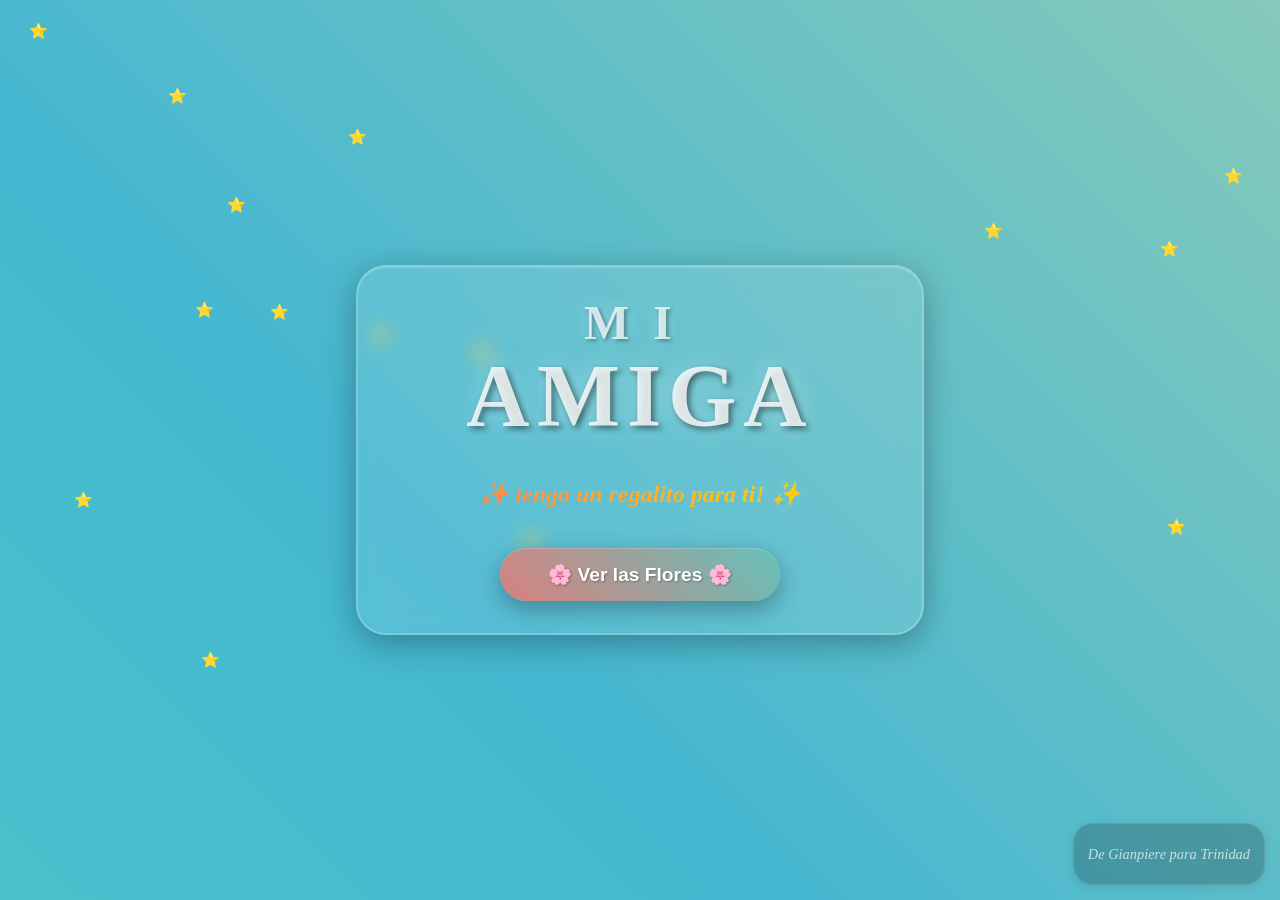
<file: index.html>
<!DOCTYPE html>
<html lang="es">
<head>
    <meta charset="UTF-8">
    <meta name="viewport" content="width=device-width, initial-scale=1.0">
    <title>MI AMIGA - Animación Mágica ✨</title>
    <link rel="stylesheet" href="styles.css">
    <link rel="preconnect" href="https://fonts.googleapis.com">
    <link rel="preconnect" href="https://fonts.gstatic.com" crossorigin>
    <link href="https://fonts.googleapis.com/css2?family=Dancing+Script:wght@700&display=swap" rel="stylesheet">
</head>
<body>
    <!-- Firma discreta en la esquina -->
    <div class="signature" id="signature">De Gianpiere para Trinidad</div>
    
    <!-- Modal para el mensaje especial -->
    <div id="messageModal" class="modal">
        <div class="modal-content">
            <span class="close" id="closeModal">&times;</span>
            <div class="modal-image">
                <img src="[data-uri]" alt="Forever Friends" class="modal-bears">
            </div>
            <div class="modal-message">
                <h2>💕 Mensaje Especial 💕</h2>
                <p>¿Crees que me olvidaría? Aunque no hablemos, igual te mando tus flores amarillas. Tal vez ya te dieron una en persona, pero igual te mando la mía. TKM <3"</p>
                <p class="special-text">🌻 Feliz Día De Las Flores Amarillas 🌻</p>
            </div>
        </div>
    </div>
    
    <div class="container">
        <h1 class="title">
            <div class="title-line--mi">
                <span class="letter" style="--i: 0;" data-letter="M">M</span>
                <span class="letter" style="--i: 1;" data-letter="I">I</span>
            </div>
            <div class="title-line--amiga">
                <span class="letter" style="--i: 2;" data-letter="A">A</span>
                <span class="letter" style="--i: 3;" data-letter="M">M</span>
                <span class="letter" style="--i: 4;" data-letter="I">I</span>
                <span class="letter" style="--i: 5;" data-letter="G">G</span>
                <span class="letter" style="--i: 6;" data-letter="A">A</span>
            </div>
        </h1>
        <p class="subtitle">✨ tengo un regalito para ti! ✨</p>
        <button class="btn" onclick="window.location.href='flor/index.html'">🌸 Ver las Flores 🌸</button>
    </div>
    <script src="script.js"></script>
</body>
</html>
</file>
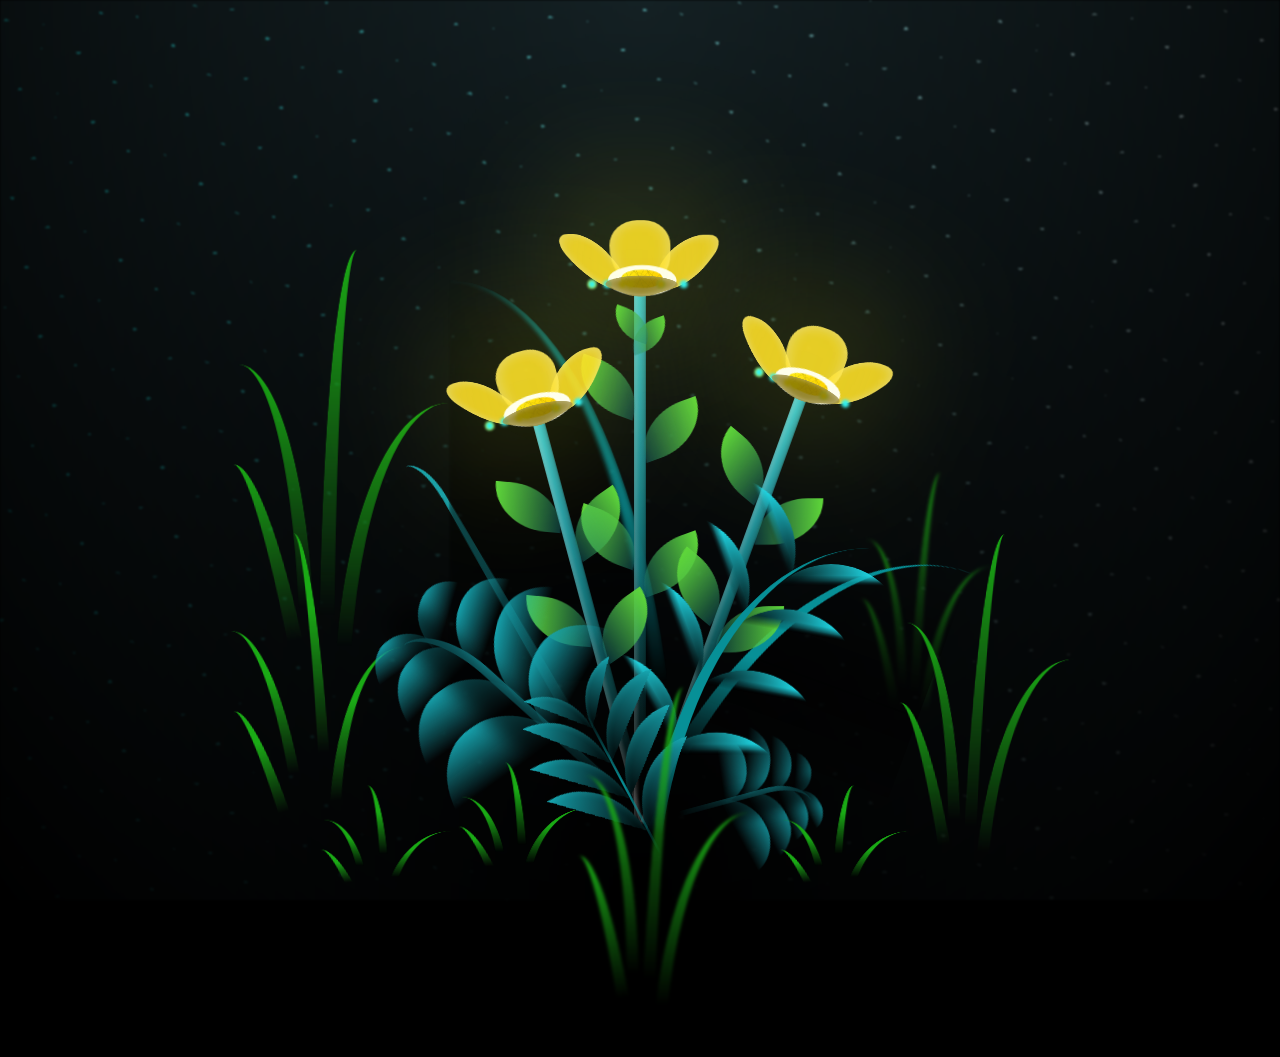
<file: flor/index.html>
<!DOCTYPE html>
<html lang="es">
  <head>
    <meta charset="UTF-8" />
    <meta http-equiv="X-UA-Compatible" content="IE=edge" />
    <meta name="viewport" content="width=device-width, initial-scale=1.0" />
    
    <!-- Google Fonts Poppins -->
    <link rel="preconnect" href="https://fonts.googleapis.com">
    <link rel="preconnect" href="https://fonts.gstatic.com" crossorigin>
    <link href="https://fonts.googleapis.com/css2?family=Poppins:wght@400;600;700;800&display=swap" rel="stylesheet">
    
    <!-- Preload crítico -->
    <link rel="preload" href="main.css" as="style">
    <link rel="preload" href="img/flowers.png" as="image">
    
    <!-- CSS optimizado -->
    <link rel="stylesheet" href="main.css" media="all">
    
    <!-- PWA y SEO -->
    <link rel="icon" href="img/flowers.png" type="image/png" />
    <meta name="description" content="Hermosa animación de flores amarillas interactiva">
    <meta name="theme-color" content="#ffeb3b">
    
    <!-- Open Graph -->
    <meta property="og:title" content="Flores Amarillas">
    <meta property="og:description" content="Experiencia interactiva de flores amarillas">
    <meta property="og:image" content="img/flowers.png">
    
    <title>Flores Amarillas - Experiencia Interactiva</title>
  </head>
  <body class="container">
    <!-- Contenido principal con mejor semántica -->
    <main role="main" aria-label="Animación de flores amarillas">

    
      <!-- Fondo nocturno -->
      <div class="night" aria-hidden="true"></div>
      
      <!-- Contenedor de flores con mejor accesibilidad -->
      <section class="flowers" aria-label="Jardín de flores animadas" role="img">
      <div class="flower flower--1">
        <div class="flower__leafs flower__leafs--1">
          <div class="flower__leaf flower__leaf--1"></div>
          <div class="flower__leaf flower__leaf--2"></div>
          <div class="flower__leaf flower__leaf--3"></div>
          <div class="flower__leaf flower__leaf--4"></div>
          <div class="flower__white-circle"></div>

          <div class="flower__light flower__light--1"></div>
          <div class="flower__light flower__light--2"></div>
          <div class="flower__light flower__light--3"></div>
          <div class="flower__light flower__light--4"></div>
          <div class="flower__light flower__light--5"></div>
          <div class="flower__light flower__light--6"></div>
          <div class="flower__light flower__light--7"></div>
          <div class="flower__light flower__light--8"></div>
        </div>
        <div class="flower__line">
          <div class="flower__line__leaf flower__line__leaf--1"></div>
          <div class="flower__line__leaf flower__line__leaf--2"></div>
          <div class="flower__line__leaf flower__line__leaf--3"></div>
          <div class="flower__line__leaf flower__line__leaf--4"></div>
          <div class="flower__line__leaf flower__line__leaf--5"></div>
          <div class="flower__line__leaf flower__line__leaf--6"></div>
        </div>
      </div>

      <div class="flower flower--2">
        <div class="flower__leafs flower__leafs--2">
          <div class="flower__leaf flower__leaf--1"></div>
          <div class="flower__leaf flower__leaf--2"></div>
          <div class="flower__leaf flower__leaf--3"></div>
          <div class="flower__leaf flower__leaf--4"></div>
          <div class="flower__white-circle"></div>

          <div class="flower__light flower__light--1"></div>
          <div class="flower__light flower__light--2"></div>
          <div class="flower__light flower__light--3"></div>
          <div class="flower__light flower__light--4"></div>
          <div class="flower__light flower__light--5"></div>
          <div class="flower__light flower__light--6"></div>
          <div class="flower__light flower__light--7"></div>
          <div class="flower__light flower__light--8"></div>
        </div>
        <div class="flower__line">
          <div class="flower__line__leaf flower__line__leaf--1"></div>
          <div class="flower__line__leaf flower__line__leaf--2"></div>
          <div class="flower__line__leaf flower__line__leaf--3"></div>
          <div class="flower__line__leaf flower__line__leaf--4"></div>
        </div>
      </div>

      <div class="flower flower--3">
        <div class="flower__leafs flower__leafs--3">
          <div class="flower__leaf flower__leaf--1"></div>
          <div class="flower__leaf flower__leaf--2"></div>
          <div class="flower__leaf flower__leaf--3"></div>
          <div class="flower__leaf flower__leaf--4"></div>
          <div class="flower__white-circle"></div>

          <div class="flower__light flower__light--1"></div>
          <div class="flower__light flower__light--2"></div>
          <div class="flower__light flower__light--3"></div>
          <div class="flower__light flower__light--4"></div>
          <div class="flower__light flower__light--5"></div>
          <div class="flower__light flower__light--6"></div>
          <div class="flower__light flower__light--7"></div>
          <div class="flower__light flower__light--8"></div>
        </div>
        <div class="flower__line">
          <div class="flower__line__leaf flower__line__leaf--1"></div>
          <div class="flower__line__leaf flower__line__leaf--2"></div>
          <div class="flower__line__leaf flower__line__leaf--3"></div>
          <div class="flower__line__leaf flower__line__leaf--4"></div>
        </div>
      </div>

      <div class="grow-ans" style="--d: 1.2s">
        <div class="flower__g-long">
          <div class="flower__g-long__top"></div>
          <div class="flower__g-long__bottom"></div>
        </div>
      </div>

      <div class="growing-grass">
        <div class="flower__grass flower__grass--1">
          <div class="flower__grass--top"></div>
          <div class="flower__grass--bottom"></div>
          <div class="flower__grass__leaf flower__grass__leaf--1"></div>
          <div class="flower__grass__leaf flower__grass__leaf--2"></div>
          <div class="flower__grass__leaf flower__grass__leaf--3"></div>
          <div class="flower__grass__leaf flower__grass__leaf--4"></div>
          <div class="flower__grass__leaf flower__grass__leaf--5"></div>
          <div class="flower__grass__leaf flower__grass__leaf--6"></div>
          <div class="flower__grass__leaf flower__grass__leaf--7"></div>
          <div class="flower__grass__leaf flower__grass__leaf--8"></div>
          <div class="flower__grass__overlay"></div>
        </div>
      </div>

      <div class="growing-grass">
        <div class="flower__grass flower__grass--2">
          <div class="flower__grass--top"></div>
          <div class="flower__grass--bottom"></div>
          <div class="flower__grass__leaf flower__grass__leaf--1"></div>
          <div class="flower__grass__leaf flower__grass__leaf--2"></div>
          <div class="flower__grass__leaf flower__grass__leaf--3"></div>
          <div class="flower__grass__leaf flower__grass__leaf--4"></div>
          <div class="flower__grass__leaf flower__grass__leaf--5"></div>
          <div class="flower__grass__leaf flower__grass__leaf--6"></div>
          <div class="flower__grass__leaf flower__grass__leaf--7"></div>
          <div class="flower__grass__leaf flower__grass__leaf--8"></div>
          <div class="flower__grass__overlay"></div>
        </div>
      </div>

      <div class="grow-ans" style="--d: 2.4s">
        <div class="flower__g-right flower__g-right--1">
          <div class="leaf"></div>
        </div>
      </div>

      <div class="grow-ans" style="--d: 2.8s">
        <div class="flower__g-right flower__g-right--2">
          <div class="leaf"></div>
        </div>
      </div>

      <div class="grow-ans" style="--d: 2.8s">
        <div class="flower__g-front">
          <div
            class="flower__g-front__leaf-wrapper flower__g-front__leaf-wrapper--1"
          >
            <div class="flower__g-front__leaf"></div>
          </div>
          <div
            class="flower__g-front__leaf-wrapper flower__g-front__leaf-wrapper--2"
          >
            <div class="flower__g-front__leaf"></div>
          </div>
          <div
            class="flower__g-front__leaf-wrapper flower__g-front__leaf-wrapper--3"
          >
            <div class="flower__g-front__leaf"></div>
          </div>
          <div
            class="flower__g-front__leaf-wrapper flower__g-front__leaf-wrapper--4"
          >
            <div class="flower__g-front__leaf"></div>
          </div>
          <div
            class="flower__g-front__leaf-wrapper flower__g-front__leaf-wrapper--5"
          >
            <div class="flower__g-front__leaf"></div>
          </div>
          <div
            class="flower__g-front__leaf-wrapper flower__g-front__leaf-wrapper--6"
          >
            <div class="flower__g-front__leaf"></div>
          </div>
          <div
            class="flower__g-front__leaf-wrapper flower__g-front__leaf-wrapper--7"
          >
            <div class="flower__g-front__leaf"></div>
          </div>
          <div
            class="flower__g-front__leaf-wrapper flower__g-front__leaf-wrapper--8"
          >
            <div class="flower__g-front__leaf"></div>
          </div>
          <div class="flower__g-front__line"></div>
        </div>
      </div>

      <div class="grow-ans" style="--d: 3.2s">
        <div class="flower__g-fr">
          <div class="leaf"></div>
          <div class="flower__g-fr__leaf flower__g-fr__leaf--1"></div>
          <div class="flower__g-fr__leaf flower__g-fr__leaf--2"></div>
          <div class="flower__g-fr__leaf flower__g-fr__leaf--3"></div>
          <div class="flower__g-fr__leaf flower__g-fr__leaf--4"></div>
          <div class="flower__g-fr__leaf flower__g-fr__leaf--5"></div>
          <div class="flower__g-fr__leaf flower__g-fr__leaf--6"></div>
          <div class="flower__g-fr__leaf flower__g-fr__leaf--7"></div>
          <div class="flower__g-fr__leaf flower__g-fr__leaf--8"></div>
        </div>
      </div>

      <div class="long-g long-g--0">
        <div class="grow-ans" style="--d: 3s">
          <div class="leaf leaf--0"></div>
        </div>
        <div class="grow-ans" style="--d: 2.2s">
          <div class="leaf leaf--1"></div>
        </div>
        <div class="grow-ans" style="--d: 3.4s">
          <div class="leaf leaf--2"></div>
        </div>
        <div class="grow-ans" style="--d: 3.6s">
          <div class="leaf leaf--3"></div>
        </div>
      </div>

      <div class="long-g long-g--1">
        <div class="grow-ans" style="--d: 3.6s">
          <div class="leaf leaf--0"></div>
        </div>
        <div class="grow-ans" style="--d: 3.8s">
          <div class="leaf leaf--1"></div>
        </div>
        <div class="grow-ans" style="--d: 4s">
          <div class="leaf leaf--2"></div>
        </div>
        <div class="grow-ans" style="--d: 4.2s">
          <div class="leaf leaf--3"></div>
        </div>
      </div>

      <div class="long-g long-g--2">
        <div class="grow-ans" style="--d: 4s">
          <div class="leaf leaf--0"></div>
        </div>
        <div class="grow-ans" style="--d: 4.2s">
          <div class="leaf leaf--1"></div>
        </div>
        <div class="grow-ans" style="--d: 4.4s">
          <div class="leaf leaf--2"></div>
        </div>
        <div class="grow-ans" style="--d: 4.6s">
          <div class="leaf leaf--3"></div>
        </div>
      </div>

      <div class="long-g long-g--3">
        <div class="grow-ans" style="--d: 4s">
          <div class="leaf leaf--0"></div>
        </div>
        <div class="grow-ans" style="--d: 4.2s">
          <div class="leaf leaf--1"></div>
        </div>
        <div class="grow-ans" style="--d: 3s">
          <div class="leaf leaf--2"></div>
        </div>
        <div class="grow-ans" style="--d: 3.6s">
          <div class="leaf leaf--3"></div>
        </div>
      </div>

      <div class="long-g long-g--4">
        <div class="grow-ans" style="--d: 4s">
          <div class="leaf leaf--0"></div>
        </div>
        <div class="grow-ans" style="--d: 4.2s">
          <div class="leaf leaf--1"></div>
        </div>
        <div class="grow-ans" style="--d: 3s">
          <div class="leaf leaf--2"></div>
        </div>
        <div class="grow-ans" style="--d: 3.6s">
          <div class="leaf leaf--3"></div>
        </div>
      </div>

      <div class="long-g long-g--5">
        <div class="grow-ans" style="--d: 4s">
          <div class="leaf leaf--0"></div>
        </div>
        <div class="grow-ans" style="--d: 4.2s">
          <div class="leaf leaf--1"></div>
        </div>
        <div class="grow-ans" style="--d: 3s">
          <div class="leaf leaf--2"></div>
        </div>
        <div class="grow-ans" style="--d: 3.6s">
          <div class="leaf leaf--3"></div>
        </div>
      </div>

      <div class="long-g long-g--6">
        <div class="grow-ans" style="--d: 4.2s">
          <div class="leaf leaf--0"></div>
        </div>
        <div class="grow-ans" style="--d: 4.4s">
          <div class="leaf leaf--1"></div>
        </div>
        <div class="grow-ans" style="--d: 4.6s">
          <div class="leaf leaf--2"></div>
        </div>
        <div class="grow-ans" style="--d: 4.8s">
          <div class="leaf leaf--3"></div>
        </div>
      </div>

      <div class="long-g long-g--7">
        <div class="grow-ans" style="--d: 3s">
          <div class="leaf leaf--0"></div>
        </div>
        <div class="grow-ans" style="--d: 3.2s">
          <div class="leaf leaf--1"></div>
        </div>
        <div class="grow-ans" style="--d: 3.5s">
          <div class="leaf leaf--2"></div>
        </div>
        <div class="grow-ans" style="--d: 3.6s">
          <div class="leaf leaf--3"></div>
        </div>
      </div>
    </div>

    <script src="main.js" defer></script>
  </body>
</html>
</file>
<file: styles.css>
body {
    margin: 0;
    padding: 0;
    min-height: 100vh;
    min-height: 100dvh;
    background: linear-gradient(45deg, #ff6b6b, #4ecdc4, #45b7d1, #96ceb4, #ffeaa7, #dda0dd);
    background-size: 400% 400%;
    animation: gradientShift 8s ease infinite;
    display: flex;
    justify-content: center;
    align-items: center;
    font-family: 'Georgia', serif;
    overflow: hidden;
    position: relative;
    -webkit-tap-highlight-color: transparent;
    touch-action: manipulation;
}

@keyframes gradientShift {
    0% { background-position: 0% 50%; }
    50% { background-position: 100% 50%; }
    100% { background-position: 0% 50%; }
}

/* Firma elegante y discreta */
.signature {
    position: fixed;
    bottom: 15px;
    right: 15px;
    font-size: clamp(0.65rem, 2.5vw, 0.9rem);
    color: rgba(255, 255, 255, 0.7);
    background: rgba(0, 0, 0, 0.2);
    padding: 8px 14px;
    border-radius: 20px;
    backdrop-filter: blur(5px);
    border: 1px solid rgba(255, 255, 255, 0.1);
    font-style: italic;
    font-weight: 300;
    z-index: 1000;
    transition: all 0.3s ease;
    box-shadow: 0 2px 10px rgba(0, 0, 0, 0.1);
    cursor: pointer;
    min-height: 44px;
    display: flex;
    align-items: center;
    max-width: calc(100vw - 30px);
}

.signature:hover {
    color: rgba(255, 255, 255, 0.9);
    background: rgba(0, 0, 0, 0.3);
    transform: scale(1.05);
}

/* Estilos del Modal */
.modal {
    display: none;
    position: fixed;
    z-index: 2000;
    left: 0;
    top: 0;
    width: 100%;
    height: 100%;
    background-color: rgba(0, 0, 0, 0.8);
    backdrop-filter: blur(10px);
    animation: fadeIn 0.3s ease;
    /* centrar el contenido verticalmente */
    display: none;
    align-items: center;
    justify-content: center;
}

.modal[style*="display: block"] {
    display: flex !important;
}

.modal-content {
    background: linear-gradient(135deg, #ff6b6b, #4ecdc4, #ffd700);
    margin: auto;
    padding: clamp(18px, 5vw, 30px);
    border-radius: 20px;
    width: 92%;
    max-width: 500px;
    position: relative;
    box-shadow: 0 20px 60px rgba(0, 0, 0, 0.5);
    animation: slideIn 0.5s ease;
    text-align: center;
    max-height: 90dvh;
    overflow-y: auto;
}

.close {
    color: white;
    float: right;
    font-size: 28px;
    font-weight: bold;
    cursor: pointer;
    position: absolute;
    right: 15px;
    top: 10px;
    transition: all 0.3s ease;
}

.close:hover {
    color: #ff69b4;
    transform: scale(1.2);
}

.modal-image {
    margin-bottom: 20px;
}

.modal-bears {
    width: 100%;
    max-width: 300px;
    height: auto;
    border-radius: 15px;
    box-shadow: 0 10px 30px rgba(0, 0, 0, 0.3);
}

.modal-message h2 {
    color: white;
    font-size: clamp(1.4rem, 5vw, 2rem);
    margin-bottom: 15px;
    text-shadow: 2px 2px 4px rgba(0, 0, 0, 0.5);
    font-family: 'Dancing Script', cursive;
}

.modal-message p {
    color: white;
    font-size: clamp(0.95rem, 3.5vw, 1.2rem);
    line-height: 1.6;
    margin-bottom: 12px;
    text-shadow: 1px 1px 2px rgba(0, 0, 0, 0.5);
    font-weight: 500;
}

.special-text {
    font-size: clamp(1.1rem, 4vw, 1.4rem) !important;
    font-weight: bold !important;
    color: #ffd700 !important;
    text-shadow: 2px 2px 4px rgba(0, 0, 0, 0.7) !important;
    animation: glow 2s ease-in-out infinite alternate;
}

@keyframes fadeIn {
    from { opacity: 0; }
    to { opacity: 1; }
}

@keyframes slideIn {
    from {
        transform: translateY(-50px) scale(0.8);
        opacity: 0;
    }
    to {
        transform: translateY(0) scale(1);
        opacity: 1;
    }
}

@keyframes glow {
    from {
        text-shadow: 2px 2px 4px rgba(0, 0, 0, 0.7), 0 0 10px #ffd700;
    }
    to {
        text-shadow: 2px 2px 4px rgba(0, 0, 0, 0.7), 0 0 20px #ffd700, 0 0 30px #ffd700;
    }
}
.container {
    text-align: center;
    color: white;
    position: relative;
    z-index: 10;
    padding: clamp(1.2rem, 5vw, 2rem);
    background: rgba(255, 255, 255, 0.1);
    border-radius: 30px;
    backdrop-filter: blur(10px);
    border: 2px solid rgba(255, 255, 255, 0.2);
    box-shadow: 
        0 8px 32px rgba(0, 0, 0, 0.3),
        inset 0 1px 0 rgba(255, 255, 255, 0.2);
    width: min(90vw, 500px);
    margin: 1rem;
}

.title {
    font-weight: bold;
    margin: 0;
    font-family: 'Georgia', serif;
    display: flex;
    flex-direction: column;
    align-items: center;
    gap: 0.15em;
    line-height: 1;
}

/* Línea "MI" - pequeña y elegante arriba */
.title-line--mi {
    display: flex;
    justify-content: center;
    align-items: center;
    font-size: clamp(1.6rem, 7vw, 3rem);
    letter-spacing: 0.5em;
    opacity: 0.9;
    text-shadow:
        2px 2px 4px rgba(0, 0, 0, 0.4),
        0 0 15px rgba(255, 255, 255, 0.25);
}

/* Línea "AMIGA" - grande y horizontal abajo */
.title-line--amiga {
    display: flex;
    flex-direction: row;
    justify-content: center;
    align-items: center;
    font-size: clamp(3rem, 13vw, 5.5rem);
    letter-spacing: 0.08em;
    text-shadow:
        3px 3px 6px rgba(0, 0, 0, 0.5),
        0 0 25px rgba(255, 255, 255, 0.35);
}

.letter {
    display: inline-block;
    position: relative;
    cursor: pointer;
    color: rgba(255, 255, 255, 0.82);
    font-family: 'Georgia', serif;
    transform-origin: center bottom;
    /* Onda continua, constante, fluida y sin saltos */
    animation: waveTravelling 3.5s cubic-bezier(0.4, 0, 0.2, 1) infinite;
    animation-delay: calc(var(--i, 0) * 0.22s);
    will-change: transform, text-shadow, color;
}

.letter:hover {
    transform: translateY(-16px) scale(1.22);
    color: #ffffff !important;
    filter: brightness(1.4) !important;
    text-shadow: 
        0 0 15px rgba(255, 255, 255, 1),
        0 0 30px rgba(255, 215, 0, 0.9),
        0 0 50px rgba(255, 105, 180, 0.9),
        3px 3px 8px rgba(0, 0, 0, 0.4) !important;
}

/* Animación de ola marina que avanza limpiamente de izquierda a derecha */
@keyframes waveTravelling {
    0% {
        transform: translateY(0) scale(1);
        color: rgba(255, 255, 255, 0.82);
        filter: brightness(0.95);
        text-shadow: 
            2px 2px 4px rgba(0, 0, 0, 0.4),
            0 0 10px rgba(255, 255, 255, 0.2);
    }
    14% {
        transform: translateY(-15px) scale(1.16);
        color: #ffffff;
        filter: brightness(1.35);
        text-shadow: 
            0 0 12px rgba(255, 255, 255, 0.95),
            0 0 25px rgba(255, 215, 0, 0.9),
            0 0 45px rgba(255, 105, 180, 0.85),
            0 0 65px rgba(255, 105, 180, 0.4),
            2px 4px 8px rgba(0, 0, 0, 0.35);
    }
    28% {
        transform: translateY(0) scale(1);
        color: rgba(255, 255, 255, 0.82);
        filter: brightness(0.95);
        text-shadow: 
            2px 2px 4px rgba(0, 0, 0, 0.4),
            0 0 10px rgba(255, 255, 255, 0.2);
    }
    100% {
        transform: translateY(0) scale(1);
        color: rgba(255, 255, 255, 0.82);
        filter: brightness(0.95);
        text-shadow: 
            2px 2px 4px rgba(0, 0, 0, 0.4),
            0 0 10px rgba(255, 255, 255, 0.2);
    }
}

.space {
    /* Espacio más pequeño entre MI y AMIGA */
    width: 0.4em;
    display: inline-block;
}

.subtitle {
    font-size: clamp(1rem, 4vw, 1.5rem);
    margin: clamp(1.2rem, 4vw, 2.5rem) 0;
    background: linear-gradient(45deg, #ff6b6b, #ffd700, #4ecdc4, #ff69b4);
    background-size: 300% 300%;
    -webkit-background-clip: text;
    -webkit-text-fill-color: transparent;
    background-clip: text;
    animation: textGradient 3s ease infinite;
    text-shadow: none;
    font-weight: bold;
    font-style: italic;
}

@keyframes textGradient {
    0%, 100% { background-position: 0% 50%; }
    50% { background-position: 100% 50%; }
}

.btn {
    background: linear-gradient(45deg, #ff6b6b, #4ecdc4, #ffd700);
    background-size: 300% 300%;
    animation: buttonGradient 2s ease infinite;
    border: none;
    padding: clamp(12px, 3vw, 15px) clamp(24px, 8vw, 40px);
    border-radius: 50px;
    font-size: clamp(1rem, 3.5vw, 1.2rem);
    font-weight: bold;
    color: white;
    cursor: pointer;
    transition: all 0.3s cubic-bezier(0.68, -0.55, 0.265, 1.55);
    box-shadow: 
        0 8px 25px rgba(0, 0, 0, 0.3),
        inset 0 1px 0 rgba(255, 255, 255, 0.2);
    text-shadow: 1px 1px 2px rgba(0, 0, 0, 0.3);
    position: relative;
    overflow: hidden;
    min-height: 48px;
    -webkit-tap-highlight-color: transparent;
    touch-action: manipulation;
    width: 100%;
    max-width: 280px;
}

@keyframes buttonGradient {
    0%, 100% { background-position: 0% 50%; }
    50% { background-position: 100% 50%; }
}

.btn:hover {
    transform: translateY(-5px) scale(1.05);
    box-shadow: 
        0 12px 35px rgba(0, 0, 0, 0.4),
        inset 0 1px 0 rgba(255, 255, 255, 0.3);
}

.btn:active {
    transform: translateY(-2px) scale(1.02);
}

.btn::before {
    content: '';
    position: absolute;
    top: 0;
    left: -100%;
    width: 100%;
    height: 100%;
    background: linear-gradient(90deg, transparent, rgba(255, 255, 255, 0.3), transparent);
    transition: left 0.5s;
}

.btn:hover::before {
    left: 100%;
}

/* Efectos de partículas mejorados */
.heart {
    position: absolute;
    color: #ff69b4;
    font-size: 20px;
    animation: floatHeart 6s infinite ease-in-out;
    pointer-events: none;
    z-index: 1;
}

@keyframes floatHeart {
    0% {
        transform: translateY(100vh) rotate(0deg);
        opacity: 0;
    }
    10% {
        opacity: 0.7;
    }
    90% {
        opacity: 0.7;
    }
    100% {
        transform: translateY(-100px) rotate(360deg);
        opacity: 0;
    }
}

.star {
    position: absolute;
    color: #ffd700;
    font-size: 15px;
    animation: twinkle 3s infinite ease-in-out;
    pointer-events: none;
    z-index: 1;
}

@keyframes twinkle {
    0%, 100% {
        opacity: 0.3;
        transform: scale(1);
    }
    50% {
        opacity: 1;
        transform: scale(1.2);
    }
}
</file>
<file: flor/main.css>
*,
*::after,
*::before {
  padding: 0;
  margin: 0;
  box-sizing: border-box;
}

:root {
  --dark-color: #000;
  /* Variables para tamaños adaptativos - BALANCE OPTIMIZADO */
  --base-font-size: clamp(20px, 4vw, 32px);
  --title-font-size: clamp(24px, 5.5vw, 42px);
  --flower-scale: clamp(0.85, 1.2vw, 1.1);
  --min-touch-target: 44px;
}

body {
  display: flex;
  align-items: flex-end;
  justify-content: center;
  min-height: 100vh;
  background-color: var(--dark-color);
  overflow: hidden;
  perspective: 1000px;
  /* Mejora para dispositivos táctiles */
  -webkit-tap-highlight-color: transparent;
  touch-action: manipulation;
}

#lyrics {
  display: none !important;
}
.titulo {
  display: none !important;
  top: clamp(50px, 10vh, 120px);
  bottom: auto;
  font-family: 'Poppins', "Arial Narrow", Arial, sans-serif;
  color: #ffeb3b;
  position: absolute;
  font-weight: bold;
  letter-spacing: clamp(3px, 1.5vw, 8px);
  opacity: 0;
  animation: fadeIn 3s ease-in-out forwards;
  text-align: center;
  font-size: var(--title-font-size);
  text-shadow: 
    0 0 15px rgba(255, 235, 59, 0.9),
    0 0 30px rgba(255, 215, 0, 0.6),
    2px 2px 8px rgba(0, 0, 0, 0.95);
  left: 50%;
  transform: translateX(-50%);
  width: 90vw;
  max-width: 650px;
  z-index: 100;
  pointer-events: none;
}
@keyframes fadeIn {
  from {
    opacity: 0;
  }
  to {
    opacity: 1;
  }
}

.night {
  z-index: -1;
  position: absolute;
  left: 50%;
  top: 0;
  transform: translateX(-50%);
  width: 100%;
  height: 100%;
  filter: blur(0.1vmin);
  background-image: radial-gradient(
      ellipse at top,
      transparent 0%,
      var(--dark-color)
    ),
    radial-gradient(
      ellipse at bottom,
      var(--dark-color),
      rgba(145, 233, 255, 0.2)
    ),
    repeating-linear-gradient(
      220deg,
      rgb(0, 0, 0) 0px,
      rgb(0, 0, 0) 19px,
      transparent 19px,
      transparent 22px
    ),
    repeating-linear-gradient(
      189deg,
      rgb(0, 0, 0) 0px,
      rgb(0, 0, 0) 19px,
      transparent 19px,
      transparent 22px
    ),
    repeating-linear-gradient(
      148deg,
      rgb(0, 0, 0) 0px,
      rgb(0, 0, 0) 19px,
      transparent 19px,
      transparent 22px
    ),
    linear-gradient(90deg, rgb(0, 255, 250), rgb(240, 240, 240));
}

.flowers {
  position: relative;
  transform: scale(var(--flower-scale));
  transition: transform 0.3s ease;
  /* Centrar mejor las flores */
  display: flex;
  justify-content: center;
  align-items: flex-end;
}

/* Media queries específicas - TAMAÑOS BALANCEADOS Y GRANDES PARA MÓVILES */

/* Smartphones muy pequeños (pantallas <= 360px) */
@media only screen and (max-width: 360px) {
  :root {
    --flower-scale: 1.05;
  }
  
  #lyrics {
    top: 14vh;
    bottom: auto;
    font-size: clamp(18px, 5.5vw, 22px);
    padding: 0 10px;
    letter-spacing: 0.5px;
  }
  
  .flowers {
    margin-bottom: 2vh;
  }
}

/* Smartphones estándar en portrait (pantallas <= 480px) */
@media only screen and (max-width: 480px) and (orientation: portrait) {
  :root {
    --flower-scale: 1.2; /* Aumentado para que las flores llenen visualmente la pantalla móvil */
  }
  
  #lyrics {
    top: 16vh;
    bottom: auto;
    margin-bottom: 0;
    font-size: clamp(22px, 6.5vw, 30px);
    padding: 0 16px;
    letter-spacing: 1px;
    line-height: 1.35;
    width: 92vw;
    text-shadow: 
      0 0 14px rgba(255, 235, 59, 0.9),
      0 0 28px rgba(255, 215, 0, 0.55),
      2px 2px 6px rgba(0, 0, 0, 0.95);
  }
  
  .titulo {
    top: 10vh;
    bottom: auto;
    margin-bottom: 0;
    font-size: clamp(24px, 7vw, 36px);
  }
  
  .flowers {
    margin-bottom: 2vh;
  }
}

/* Smartphones en landscape */
@media only screen and (max-height: 500px) and (orientation: landscape) {
  :root {
    --flower-scale: 0.55;
  }
  
  #lyrics {
    bottom: auto;
    top: 12px;
    margin-bottom: 0;
    font-size: clamp(14px, 3.8vw, 20px);
  }
  
  .titulo {
    bottom: auto;
    top: 10px;
    margin-bottom: 0;
    font-size: clamp(16px, 4vw, 24px);
  }
}

/* Tablets */
@media only screen and (min-width: 481px) and (max-width: 1024px) {
  :root {
    --flower-scale: 0.9;
  }
  
  #lyrics {
    top: 15vh;
    bottom: auto;
    margin-bottom: 0;
    font-size: clamp(22px, 4vw, 32px);
  }
}

/* Pantallas grandes de PC */
@media only screen and (min-width: 1025px) {
  :root {
    --flower-scale: 0.85;
  }

  #lyrics {
    top: 14vh;
    bottom: auto;
    margin-bottom: 0;
    font-size: clamp(24px, 2.8vw, 36px);
  }
}

/* Optimización adicional para móviles con pantalla alta (iPhone 12/13/14, Galaxy, Pixel, etc.) */
@media only screen and (max-width: 480px) and (min-height: 750px) {
  :root {
    --flower-scale: 1.25; /* Llena majestuosamente la mitad inferior sin recortar */
  }
  
  #lyrics {
    top: 17vh;
    bottom: auto;
    font-size: clamp(24px, 6.8vw, 32px);
  }

  .titulo {
    top: 11vh;
    bottom: auto;
  }
}

/* Optimización para dispositivos con densidad alta */
@media only screen and (-webkit-min-device-pixel-ratio: 2),
       only screen and (min-resolution: 192dpi) {
  .flower__light {
    filter: blur(0.5px);
  }
}

.flower {
  position: absolute;
  bottom: 10vmin;
  transform-origin: bottom center;
  z-index: 10;
  --fl-speed: 0.8s;
}
.flower--1 {
  -webkit-animation: moving-flower-1 4s linear infinite;
  animation: moving-flower-1 4s linear infinite;
}
.flower--1 .flower__line {
  height: 70vmin;
  -webkit-animation-delay: 0.3s;
  animation-delay: 0.3s;
}
.flower--1 .flower__line__leaf--1 {
  -webkit-animation: blooming-leaf-right var(--fl-speed) 1.6s backwards;
  animation: blooming-leaf-right var(--fl-speed) 1.6s backwards;
}
.flower--1 .flower__line__leaf--2 {
  -webkit-animation: blooming-leaf-right var(--fl-speed) 1.4s backwards;
  animation: blooming-leaf-right var(--fl-speed) 1.4s backwards;
}
.flower--1 .flower__line__leaf--3 {
  -webkit-animation: blooming-leaf-left var(--fl-speed) 1.2s backwards;
  animation: blooming-leaf-left var(--fl-speed) 1.2s backwards;
}
.flower--1 .flower__line__leaf--4 {
  -webkit-animation: blooming-leaf-left var(--fl-speed) 1s backwards;
  animation: blooming-leaf-left var(--fl-speed) 1s backwards;
}
.flower--1 .flower__line__leaf--5 {
  -webkit-animation: blooming-leaf-right var(--fl-speed) 1.8s backwards;
  animation: blooming-leaf-right var(--fl-speed) 1.8s backwards;
}
.flower--1 .flower__line__leaf--6 {
  -webkit-animation: blooming-leaf-left var(--fl-speed) 2s backwards;
  animation: blooming-leaf-left var(--fl-speed) 2s backwards;
}
.flower--2 {
  left: 50%;
  transform: rotate(20deg);
  -webkit-animation: moving-flower-2 4s linear infinite;
  animation: moving-flower-2 4s linear infinite;
}
.flower--2 .flower__line {
  height: 60vmin;
  -webkit-animation-delay: 0.6s;
  animation-delay: 0.6s;
}
.flower--2 .flower__line__leaf--1 {
  -webkit-animation: blooming-leaf-right var(--fl-speed) 1.9s backwards;
  animation: blooming-leaf-right var(--fl-speed) 1.9s backwards;
}
.flower--2 .flower__line__leaf--2 {
  -webkit-animation: blooming-leaf-right var(--fl-speed) 1.7s backwards;
  animation: blooming-leaf-right var(--fl-speed) 1.7s backwards;
}
.flower--2 .flower__line__leaf--3 {
  -webkit-animation: blooming-leaf-left var(--fl-speed) 1.5s backwards;
  animation: blooming-leaf-left var(--fl-speed) 1.5s backwards;
}
.flower--2 .flower__line__leaf--4 {
  -webkit-animation: blooming-leaf-left var(--fl-speed) 1.3s backwards;
  animation: blooming-leaf-left var(--fl-speed) 1.3s backwards;
}
.flower--3 {
  left: 50%;
  transform: rotate(-15deg);
  -webkit-animation: moving-flower-3 4s linear infinite;
  animation: moving-flower-3 4s linear infinite;
}
.flower--3 .flower__line {
  -webkit-animation-delay: 0.9s;
  animation-delay: 0.9s;
}
.flower--3 .flower__line__leaf--1 {
  -webkit-animation: blooming-leaf-right var(--fl-speed) 2.5s backwards;
  animation: blooming-leaf-right var(--fl-speed) 2.5s backwards;
}
.flower--3 .flower__line__leaf--2 {
  -webkit-animation: blooming-leaf-right var(--fl-speed) 2.3s backwards;
  animation: blooming-leaf-right var(--fl-speed) 2.3s backwards;
}
.flower--3 .flower__line__leaf--3 {
  -webkit-animation: blooming-leaf-left var(--fl-speed) 2.1s backwards;
  animation: blooming-leaf-left var(--fl-speed) 2.1s backwards;
}
.flower--3 .flower__line__leaf--4 {
  -webkit-animation: blooming-leaf-left var(--fl-speed) 1.9s backwards;
  animation: blooming-leaf-left var(--fl-speed) 1.9s backwards;
}
.flower__leafs {
  position: relative;
  -webkit-animation: blooming-flower 2s backwards;
  animation: blooming-flower 2s backwards;
}
.flower__leafs--1 {
  -webkit-animation-delay: 1.1s;
  animation-delay: 1.1s;
}
.flower__leafs--2 {
  -webkit-animation-delay: 1.4s;
  animation-delay: 1.4s;
}
.flower__leafs--3 {
  -webkit-animation-delay: 1.7s;
  animation-delay: 1.7s;
}
.flower__leafs::after {
  content: "";
  position: absolute;
  left: 0;
  top: 0;
  transform: translate(-50%, -100%);
  width: 8vmin;
  height: 8vmin;
  background-color: #f9fd25;
  /* background-color: #fd2525; */
  filter: blur(10vmin);
}
.flower__leaf {
  position: absolute;
  bottom: 0;
  left: 50%;
  width: 8vmin;
  height: 11vmin;
  border-radius: 51% 49% 47% 53%/44% 45% 55% 69%;
  background-color: #253bfd;
  background-color: #fddd25;
  transform-origin: bottom center;
  opacity: 0.9;
  box-shadow: inset 0 0 2vmin rgba(255, 255, 255, 0.5);
}
.flower__leaf--1 {
  transform: translate(-10%, 1%) rotateY(40deg) rotateX(-50deg);
}
.flower__leaf--2 {
  transform: translate(-50%, -4%) rotateX(40deg);
}
.flower__leaf--3 {
  transform: translate(-90%, 0%) rotateY(45deg) rotateX(50deg);
}
.flower__leaf--4 {
  width: 8vmin;
  height: 8vmin;
  transform-origin: bottom left;
  border-radius: 4vmin 10vmin 4vmin 4vmin;
  transform: translate(0%, 18%) rotateX(70deg) rotate(-43deg);
  background-color: #7c6901;
  z-index: 1;
  opacity: 0.8;
}
.flower__white-circle {
  position: absolute;
  left: -3.5vmin;
  top: -3vmin;
  width: 9vmin;
  height: 4vmin;
  border-radius: 50%;
  background-color: #fff;
}
.flower__white-circle::after {
  content: "";
  position: absolute;
  left: 50%;
  top: 45%;
  transform: translate(-50%, -50%);
  width: 60%;
  height: 60%;
  border-radius: inherit;
  background-image: repeating-linear-gradient(
      135deg,
      rgba(0, 0, 0, 0.03) 0px,
      rgba(0, 0, 0, 0.03) 1px,
      transparent 1px,
      transparent 12px
    ),
    repeating-linear-gradient(
      45deg,
      rgba(0, 0, 0, 0.03) 0px,
      rgba(0, 0, 0, 0.03) 1px,
      transparent 1px,
      transparent 12px
    ),
    repeating-linear-gradient(
      67.5deg,
      rgba(0, 0, 0, 0.03) 0px,
      rgba(0, 0, 0, 0.03) 1px,
      transparent 1px,
      transparent 12px
    ),
    repeating-linear-gradient(
      135deg,
      rgba(0, 0, 0, 0.03) 0px,
      rgba(0, 0, 0, 0.03) 1px,
      transparent 1px,
      transparent 12px
    ),
    repeating-linear-gradient(
      45deg,
      rgba(0, 0, 0, 0.03) 0px,
      rgba(0, 0, 0, 0.03) 1px,
      transparent 1px,
      transparent 12px
    ),
    repeating-linear-gradient(
      112.5deg,
      rgba(0, 0, 0, 0.03) 0px,
      rgba(0, 0, 0, 0.03) 1px,
      transparent 1px,
      transparent 12px
    ),
    repeating-linear-gradient(
      112.5deg,
      rgba(0, 0, 0, 0.03) 0px,
      rgba(0, 0, 0, 0.03) 1px,
      transparent 1px,
      transparent 12px
    ),
    repeating-linear-gradient(
      45deg,
      rgba(0, 0, 0, 0.03) 0px,
      rgba(0, 0, 0, 0.03) 1px,
      transparent 1px,
      transparent 12px
    ),
    repeating-linear-gradient(
      22.5deg,
      rgba(0, 0, 0, 0.03) 0px,
      rgba(0, 0, 0, 0.03) 1px,
      transparent 1px,
      transparent 12px
    ),
    repeating-linear-gradient(
      45deg,
      rgba(0, 0, 0, 0.03) 0px,
      rgba(0, 0, 0, 0.03) 1px,
      transparent 1px,
      transparent 12px
    ),
    repeating-linear-gradient(
      22.5deg,
      rgba(0, 0, 0, 0.03) 0px,
      rgba(0, 0, 0, 0.03) 1px,
      transparent 1px,
      transparent 12px
    ),
    repeating-linear-gradient(
      135deg,
      rgba(0, 0, 0, 0.03) 0px,
      rgba(0, 0, 0, 0.03) 1px,
      transparent 1px,
      transparent 12px
    ),
    repeating-linear-gradient(
      157.5deg,
      rgba(0, 0, 0, 0.03) 0px,
      rgba(0, 0, 0, 0.03) 1px,
      transparent 1px,
      transparent 12px
    ),
    repeating-linear-gradient(
      67.5deg,
      rgba(0, 0, 0, 0.03) 0px,
      rgba(0, 0, 0, 0.03) 1px,
      transparent 1px,
      transparent 12px
    ),
    repeating-linear-gradient(
      67.5deg,
      rgba(0, 0, 0, 0.03) 0px,
      rgba(0, 0, 0, 0.03) 1px,
      transparent 1px,
      transparent 12px
    ),
    linear-gradient(90deg, rgb(255, 235, 18), rgb(255, 206, 0));
}
.flower__line {
  height: 55vmin;
  width: 1.5vmin;
  background-image: linear-gradient(
      to left,
      rgba(0, 0, 0, 0.2),
      transparent,
      rgba(255, 255, 255, 0.2)
    ),
    linear-gradient(to top, transparent 10%, #14757a, #39c6d6);
  box-shadow: inset 0 0 2px rgba(0, 0, 0, 0.5);
  -webkit-animation: grow-flower-tree 4s backwards;
  animation: grow-flower-tree 4s backwards;
}
.flower__line__leaf {
  --w: 7vmin;
  --h: calc(var(--w) + 2vmin);
  position: absolute;
  top: 20%;
  left: 90%;
  width: var(--w);
  height: var(--h);
  border-top-right-radius: var(--h);
  border-bottom-left-radius: var(--h);
  background-image: linear-gradient(to top, rgba(20, 117, 122, 0.4), #5ed639);
}
.flower__line__leaf--1 {
  transform: rotate(70deg) rotateY(30deg);
}
.flower__line__leaf--2 {
  top: 45%;
  transform: rotate(70deg) rotateY(30deg);
}
.flower__line__leaf--3,
.flower__line__leaf--4,
.flower__line__leaf--6 {
  border-top-right-radius: 0;
  border-bottom-left-radius: 0;
  border-top-left-radius: var(--h);
  border-bottom-right-radius: var(--h);
  left: -460%;
  top: 12%;
  transform: rotate(-70deg) rotateY(30deg);
}
.flower__line__leaf--4 {
  top: 40%;
}
.flower__line__leaf--5 {
  top: 0;
  transform-origin: left;
  transform: rotate(70deg) rotateY(30deg) scale(0.6);
}
.flower__line__leaf--6 {
  top: -2%;
  left: -450%;
  transform-origin: right;
  transform: rotate(-70deg) rotateY(30deg) scale(0.6);
}
.flower__light {
  position: absolute;
  bottom: 0vmin;
  width: 1vmin;
  height: 1vmin;
  background-color: rgb(255, 251, 0);
  border-radius: 50%;
  filter: blur(0.2vmin);
  -webkit-animation: light-ans 4s linear infinite backwards;
  animation: light-ans 4s linear infinite backwards;
}
.flower__light:nth-child(odd) {
  background-color: #23f0ff;
}
.flower__light--1 {
  left: -2vmin;
  -webkit-animation-delay: 1s;
  animation-delay: 1s;
}
.flower__light--2 {
  left: 3vmin;
  -webkit-animation-delay: 0.5s;
  animation-delay: 0.5s;
}
.flower__light--3 {
  left: -6vmin;
  -webkit-animation-delay: 0.3s;
  animation-delay: 0.3s;
}
.flower__light--4 {
  left: 6vmin;
  -webkit-animation-delay: 0.9s;
  animation-delay: 0.9s;
}
.flower__light--5 {
  left: -1vmin;
  -webkit-animation-delay: 1.5s;
  animation-delay: 1.5s;
}
.flower__light--6 {
  left: -4vmin;
  -webkit-animation-delay: 3s;
  animation-delay: 3s;
}
.flower__light--7 {
  left: 3vmin;
  -webkit-animation-delay: 2s;
  animation-delay: 2s;
}
.flower__light--8 {
  left: -6vmin;
  -webkit-animation-delay: 3.5s;
  animation-delay: 3.5s;
}
.flower__grass {
  --c: #159faa;
  --line-w: 1.5vmin;
  position: absolute;
  bottom: 12vmin;
  left: -7vmin;
  display: flex;
  flex-direction: column;
  align-items: flex-end;
  z-index: 20;
  transform-origin: bottom center;
  transform: rotate(-48deg) rotateY(40deg);
}
.flower__grass--1 {
  -webkit-animation: moving-grass 2s linear infinite;
  animation: moving-grass 2s linear infinite;
}
.flower__grass--2 {
  left: 2vmin;
  bottom: 10vmin;
  transform: scale(0.5) rotate(75deg) rotateX(10deg) rotateY(-200deg);
  opacity: 0.8;
  z-index: 0;
  -webkit-animation: moving-grass--2 1.5s linear infinite;
  animation: moving-grass--2 1.5s linear infinite;
}
.flower__grass--top {
  width: 7vmin;
  height: 10vmin;
  border-top-right-radius: 100%;
  border-right: var(--line-w) solid var(--c);
  transform-origin: bottom center;
  transform: rotate(-2deg);
}
.flower__grass--bottom {
  margin-top: -2px;
  width: var(--line-w);
  height: 25vmin;
  background-image: linear-gradient(to top, transparent, var(--c));
}
.flower__grass__leaf {
  --size: 10vmin;
  position: absolute;
  width: calc(var(--size) * 2.1);
  height: var(--size);
  border-top-left-radius: var(--size);
  border-top-right-radius: var(--size);
  background-image: linear-gradient(
    to top,
    transparent,
    transparent 30%,
    var(--c)
  );
  z-index: 100;
}
.flower__grass__leaf--1 {
  top: -6%;
  left: 30%;
  --size: 6vmin;
  transform: rotate(-20deg);
  -webkit-animation: growing-grass-ans--1 2s 2.6s backwards;
  animation: growing-grass-ans--1 2s 2.6s backwards;
}
@-webkit-keyframes growing-grass-ans--1 {
  0% {
    transform-origin: bottom left;
    transform: rotate(-20deg) scale(0);
  }
}
@keyframes growing-grass-ans--1 {
  0% {
    transform-origin: bottom left;
    transform: rotate(-20deg) scale(0);
  }
}
.flower__grass__leaf--2 {
  top: -5%;
  left: -110%;
  --size: 6vmin;
  transform: rotate(10deg);
  -webkit-animation: growing-grass-ans--2 2s 2.4s linear backwards;
  animation: growing-grass-ans--2 2s 2.4s linear backwards;
}
@-webkit-keyframes growing-grass-ans--2 {
  0% {
    transform-origin: bottom right;
    transform: rotate(10deg) scale(0);
  }
}
@keyframes growing-grass-ans--2 {
  0% {
    transform-origin: bottom right;
    transform: rotate(10deg) scale(0);
  }
}
.flower__grass__leaf--3 {
  top: 5%;
  left: 60%;
  --size: 8vmin;
  transform: rotate(-18deg) rotateX(-20deg);
  -webkit-animation: growing-grass-ans--3 2s 2.2s linear backwards;
  animation: growing-grass-ans--3 2s 2.2s linear backwards;
}
@-webkit-keyframes growing-grass-ans--3 {
  0% {
    transform-origin: bottom left;
    transform: rotate(-18deg) rotateX(-20deg) scale(0);
  }
}
@keyframes growing-grass-ans--3 {
  0% {
    transform-origin: bottom left;
    transform: rotate(-18deg) rotateX(-20deg) scale(0);
  }
}
.flower__grass__leaf--4 {
  top: 6%;
  left: -135%;
  --size: 8vmin;
  transform: rotate(2deg);
  -webkit-animation: growing-grass-ans--4 2s 2s linear backwards;
  animation: growing-grass-ans--4 2s 2s linear backwards;
}
@-webkit-keyframes growing-grass-ans--4 {
  0% {
    transform-origin: bottom right;
    transform: rotate(2deg) scale(0);
  }
}
@keyframes growing-grass-ans--4 {
  0% {
    transform-origin: bottom right;
    transform: rotate(2deg) scale(0);
  }
}
.flower__grass__leaf--5 {
  top: 20%;
  left: 60%;
  --size: 10vmin;
  transform: rotate(-24deg) rotateX(-20deg);
  -webkit-animation: growing-grass-ans--5 2s 1.8s linear backwards;
  animation: growing-grass-ans--5 2s 1.8s linear backwards;
}
@-webkit-keyframes growing-grass-ans--5 {
  0% {
    transform-origin: bottom left;
    transform: rotate(-24deg) rotateX(-20deg) scale(0);
  }
}
@keyframes growing-grass-ans--5 {
  0% {
    transform-origin: bottom left;
    transform: rotate(-24deg) rotateX(-20deg) scale(0);
  }
}
.flower__grass__leaf--6 {
  top: 22%;
  left: -180%;
  --size: 10vmin;
  transform: rotate(10deg);
  -webkit-animation: growing-grass-ans--6 2s 1.6s linear backwards;
  animation: growing-grass-ans--6 2s 1.6s linear backwards;
}
@-webkit-keyframes growing-grass-ans--6 {
  0% {
    transform-origin: bottom right;
    transform: rotate(10deg) scale(0);
  }
}
@keyframes growing-grass-ans--6 {
  0% {
    transform-origin: bottom right;
    transform: rotate(10deg) scale(0);
  }
}
.flower__grass__leaf--7 {
  top: 39%;
  left: 70%;
  --size: 10vmin;
  transform: rotate(-10deg);
  -webkit-animation: growing-grass-ans--7 2s 1.4s linear backwards;
  animation: growing-grass-ans--7 2s 1.4s linear backwards;
}
@-webkit-keyframes growing-grass-ans--7 {
  0% {
    transform-origin: bottom left;
    transform: rotate(-10deg) scale(0);
  }
}
@keyframes growing-grass-ans--7 {
  0% {
    transform-origin: bottom left;
    transform: rotate(-10deg) scale(0);
  }
}
.flower__grass__leaf--8 {
  top: 40%;
  left: -215%;
  --size: 11vmin;
  transform: rotate(10deg);
  -webkit-animation: growing-grass-ans--8 2s 1.2s linear backwards;
  animation: growing-grass-ans--8 2s 1.2s linear backwards;
}
@-webkit-keyframes growing-grass-ans--8 {
  0% {
    transform-origin: bottom right;
    transform: rotate(10deg) scale(0);
  }
}
@keyframes growing-grass-ans--8 {
  0% {
    transform-origin: bottom right;
    transform: rotate(10deg) scale(0);
  }
}
.flower__grass__overlay {
  position: absolute;
  top: -10%;
  right: 0%;
  width: 100%;
  height: 100%;
  background-color: rgba(0, 0, 0, 0.6);
  filter: blur(1.5vmin);
  z-index: 100;
}
.flower__g-long {
  --w: 2vmin;
  --h: 6vmin;
  --c: #159faa;
  position: absolute;
  bottom: 10vmin;
  left: -3vmin;
  transform-origin: bottom center;
  transform: rotate(-30deg) rotateY(-20deg);
  display: flex;
  flex-direction: column;
  align-items: flex-end;
  -webkit-animation: flower-g-long-ans 3s linear infinite;
  animation: flower-g-long-ans 3s linear infinite;
}
@-webkit-keyframes flower-g-long-ans {
  0%,
  100% {
    transform: rotate(-30deg) rotateY(-20deg);
  }
  50% {
    transform: rotate(-32deg) rotateY(-20deg);
  }
}
@keyframes flower-g-long-ans {
  0%,
  100% {
    transform: rotate(-30deg) rotateY(-20deg);
  }
  50% {
    transform: rotate(-32deg) rotateY(-20deg);
  }
}
.flower__g-long__top {
  top: calc(var(--h) * -1);
  width: calc(var(--w) + 1vmin);
  height: var(--h);
  border-top-right-radius: 100%;
  border-right: 0.7vmin solid var(--c);
  transform: translate(-0.7vmin, 1vmin);
}
.flower__g-long__bottom {
  width: var(--w);
  height: 50vmin;
  transform-origin: bottom center;
  background-image: linear-gradient(to top, transparent 30%, var(--c));
  box-shadow: inset 0 0 2px rgba(0, 0, 0, 0.5);
  -webkit-clip-path: polygon(35% 0, 65% 1%, 100% 100%, 0% 100%);
  clip-path: polygon(35% 0, 65% 1%, 100% 100%, 0% 100%);
}
.flower__g-right {
  position: absolute;
  bottom: 6vmin;
  left: -2vmin;
  transform-origin: bottom left;
  transform: rotate(20deg);
}
.flower__g-right .leaf {
  width: 30vmin;
  height: 50vmin;
  border-top-left-radius: 100%;
  border-left: 2vmin solid #079097;
  background-image: linear-gradient(
    to bottom,
    transparent,
    var(--dark-color) 60%
  );
  -webkit-mask-image: linear-gradient(to top, transparent 30%, #079097 60%);
}
.flower__g-right--1 {
  -webkit-animation: flower-g-right-ans 2.5s linear infinite;
  animation: flower-g-right-ans 2.5s linear infinite;
}
.flower__g-right--2 {
  left: 5vmin;
  transform: rotateY(-180deg);
  -webkit-animation: flower-g-right-ans--2 3s linear infinite;
  animation: flower-g-right-ans--2 3s linear infinite;
}
.flower__g-right--2 .leaf {
  height: 75vmin;
  filter: blur(0.3vmin);
  opacity: 0.8;
}
@-webkit-keyframes flower-g-right-ans {
  0%,
  100% {
    transform: rotate(20deg);
  }
  50% {
    transform: rotate(24deg) rotateX(-20deg);
  }
}
@keyframes flower-g-right-ans {
  0%,
  100% {
    transform: rotate(20deg);
  }
  50% {
    transform: rotate(24deg) rotateX(-20deg);
  }
}
@-webkit-keyframes flower-g-right-ans--2 {
  0%,
  100% {
    transform: rotateY(-180deg) rotate(0deg) rotateX(-20deg);
  }
  50% {
    transform: rotateY(-180deg) rotate(6deg) rotateX(-20deg);
  }
}
@keyframes flower-g-right-ans--2 {
  0%,
  100% {
    transform: rotateY(-180deg) rotate(0deg) rotateX(-20deg);
  }
  50% {
    transform: rotateY(-180deg) rotate(6deg) rotateX(-20deg);
  }
}
.flower__g-front {
  position: absolute;
  bottom: 6vmin;
  left: 2.5vmin;
  z-index: 100;
  transform-origin: bottom center;
  transform: rotate(-28deg) rotateY(30deg) scale(1.04);
  -webkit-animation: flower__g-front-ans 2s linear infinite;
  animation: flower__g-front-ans 2s linear infinite;
}
@-webkit-keyframes flower__g-front-ans {
  0%,
  100% {
    transform: rotate(-28deg) rotateY(30deg) scale(1.04);
  }
  50% {
    transform: rotate(-35deg) rotateY(40deg) scale(1.04);
  }
}
@keyframes flower__g-front-ans {
  0%,
  100% {
    transform: rotate(-28deg) rotateY(30deg) scale(1.04);
  }
  50% {
    transform: rotate(-35deg) rotateY(40deg) scale(1.04);
  }
}
.flower__g-front__line {
  width: 0.3vmin;
  height: 20vmin;
  background-image: linear-gradient(
    to top,
    transparent,
    #079097,
    transparent 100%
  );
  position: relative;
}
.flower__g-front__leaf-wrapper {
  position: absolute;
  top: 0;
  left: 0;
  transform-origin: bottom left;
  transform: rotate(10deg);
}
.flower__g-front__leaf-wrapper:nth-child(even) {
  left: 0vmin;
  transform: rotateY(-180deg) rotate(5deg);
  -webkit-animation: flower__g-front__leaf-left-ans 1s ease-in backwards;
  animation: flower__g-front__leaf-left-ans 1s ease-in backwards;
}
.flower__g-front__leaf-wrapper:nth-child(odd) {
  -webkit-animation: flower__g-front__leaf-ans 1s ease-in backwards;
  animation: flower__g-front__leaf-ans 1s ease-in backwards;
}
.flower__g-front__leaf-wrapper--1 {
  top: -8vmin;
  transform: scale(0.7);
  -webkit-animation: flower__g-front__leaf-ans 1s 5.5s ease-in backwards !important;
  animation: flower__g-front__leaf-ans 1s 5.5s ease-in backwards !important;
}
.flower__g-front__leaf-wrapper--2 {
  top: -8vmin;
  transform: rotateY(-180deg) scale(0.7) !important;
  -webkit-animation: flower__g-front__leaf-left-ans-2 1s 4.6s ease-in backwards !important;
  animation: flower__g-front__leaf-left-ans-2 1s 4.6s ease-in backwards !important;
}
.flower__g-front__leaf-wrapper--3 {
  top: -3vmin;
  -webkit-animation: flower__g-front__leaf-ans 1s 4.6s ease-in backwards;
  animation: flower__g-front__leaf-ans 1s 4.6s ease-in backwards;
}
.flower__g-front__leaf-wrapper--4 {
  top: -3vmin;
  transform: rotateY(-180deg) scale(0.9) !important;
  -webkit-animation: flower__g-front__leaf-left-ans-2 1s 4.6s ease-in backwards !important;
  animation: flower__g-front__leaf-left-ans-2 1s 4.6s ease-in backwards !important;
}
@-webkit-keyframes flower__g-front__leaf-left-ans-2 {
  0% {
    transform: rotateY(-180deg) scale(0);
  }
}
@keyframes flower__g-front__leaf-left-ans-2 {
  0% {
    transform: rotateY(-180deg) scale(0);
  }
}
.flower__g-front__leaf-wrapper--5,
.flower__g-front__leaf-wrapper--6 {
  top: 2vmin;
}
.flower__g-front__leaf-wrapper--7,
.flower__g-front__leaf-wrapper--8 {
  top: 6.5vmin;
}
.flower__g-front__leaf-wrapper--2 {
  -webkit-animation-delay: 5.2s !important;
  animation-delay: 5.2s !important;
}
.flower__g-front__leaf-wrapper--3 {
  -webkit-animation-delay: 4.9s !important;
  animation-delay: 4.9s !important;
}
.flower__g-front__leaf-wrapper--5 {
  -webkit-animation-delay: 4.3s !important;
  animation-delay: 4.3s !important;
}
.flower__g-front__leaf-wrapper--6 {
  -webkit-animation-delay: 4.1s !important;
  animation-delay: 4.1s !important;
}
.flower__g-front__leaf-wrapper--7 {
  -webkit-animation-delay: 3.8s !important;
  animation-delay: 3.8s !important;
}
.flower__g-front__leaf-wrapper--8 {
  -webkit-animation-delay: 3.5s !important;
  animation-delay: 3.5s !important;
}
@-webkit-keyframes flower__g-front__leaf-ans {
  0% {
    transform: rotate(10deg) scale(0);
  }
}
@keyframes flower__g-front__leaf-ans {
  0% {
    transform: rotate(10deg) scale(0);
  }
}
@-webkit-keyframes flower__g-front__leaf-left-ans {
  0% {
    transform: rotateY(-180deg) rotate(5deg) scale(0);
  }
}
@keyframes flower__g-front__leaf-left-ans {
  0% {
    transform: rotateY(-180deg) rotate(5deg) scale(0);
  }
}
.flower__g-front__leaf {
  width: 10vmin;
  height: 10vmin;
  border-radius: 100% 0% 0% 100%/100% 100% 0% 0%;
  box-shadow: inset 0 2px 1vmin hsla(184deg, 97%, 58%, 0.2);
  background-image: linear-gradient(
      to bottom left,
      transparent,
      var(--dark-color)
    ),
    linear-gradient(to bottom right, #159faa 50%, transparent 50%, transparent);
  -webkit-mask-image: linear-gradient(
    to bottom right,
    #159faa 50%,
    transparent 50%,
    transparent
  );
  mask-image: linear-gradient(
    to bottom right,
    #159faa 50%,
    transparent 50%,
    transparent
  );
}
.flower__g-fr {
  position: absolute;
  bottom: -4vmin;
  left: vmin;
  transform-origin: bottom left;
  z-index: 10;
  -webkit-animation: flower__g-fr-ans 2s linear infinite;
  animation: flower__g-fr-ans 2s linear infinite;
}
@-webkit-keyframes flower__g-fr-ans {
  0%,
  100% {
    transform: rotate(2deg);
  }
  50% {
    transform: rotate(4deg);
  }
}
@keyframes flower__g-fr-ans {
  0%,
  100% {
    transform: rotate(2deg);
  }
  50% {
    transform: rotate(4deg);
  }
}
.flower__g-fr .leaf {
  width: 30vmin;
  height: 50vmin;
  border-top-left-radius: 100%;
  border-left: 2vmin solid #079097;
  -webkit-mask-image: linear-gradient(to top, transparent 25%, #079097 50%);
  position: relative;
  z-index: 1;
}
.flower__g-fr__leaf {
  position: absolute;
  top: 0;
  left: 0;
  width: 10vmin;
  height: 10vmin;
  border-radius: 100% 0% 0% 100%/100% 100% 0% 0%;
  box-shadow: inset 0 2px 1vmin hsla(184deg, 97%, 58%, 0.2);
  background-image: linear-gradient(
      to bottom left,
      transparent,
      var(--dark-color) 98%
    ),
    linear-gradient(to bottom right, #23f0ff 45%, transparent 50%, transparent);
  -webkit-mask-image: linear-gradient(
    135deg,
    #159faa 40%,
    transparent 50%,
    transparent
  );
}
.flower__g-fr__leaf--1 {
  left: 20vmin;
  transform: rotate(45deg);
  -webkit-animation: flower__g-fr-leaft-ans-1 0.5s 5.2s linear backwards;
  animation: flower__g-fr-leaft-ans-1 0.5s 5.2s linear backwards;
}
@-webkit-keyframes flower__g-fr-leaft-ans-1 {
  0% {
    transform-origin: left;
    transform: rotate(45deg) scale(0);
  }
}
@keyframes flower__g-fr-leaft-ans-1 {
  0% {
    transform-origin: left;
    transform: rotate(45deg) scale(0);
  }
}
.flower__g-fr__leaf--2 {
  left: 12vmin;
  top: -7vmin;
  transform: rotate(25deg) rotateY(-180deg);
  -webkit-animation: flower__g-fr-leaft-ans-6 0.5s 5s linear backwards;
  animation: flower__g-fr-leaft-ans-6 0.5s 5s linear backwards;
}
.flower__g-fr__leaf--3 {
  left: 15vmin;
  top: 6vmin;
  transform: rotate(55deg);
  -webkit-animation: flower__g-fr-leaft-ans-5 0.5s 4.8s linear backwards;
  animation: flower__g-fr-leaft-ans-5 0.5s 4.8s linear backwards;
}
.flower__g-fr__leaf--4 {
  left: 6vmin;
  top: -2vmin;
  transform: rotate(25deg) rotateY(-180deg);
  -webkit-animation: flower__g-fr-leaft-ans-6 0.5s 4.6s linear backwards;
  animation: flower__g-fr-leaft-ans-6 0.5s 4.6s linear backwards;
}
.flower__g-fr__leaf--5 {
  left: 10vmin;
  top: 14vmin;
  transform: rotate(55deg);
  -webkit-animation: flower__g-fr-leaft-ans-5 0.5s 4.4s linear backwards;
  animation: flower__g-fr-leaft-ans-5 0.5s 4.4s linear backwards;
}
@-webkit-keyframes flower__g-fr-leaft-ans-5 {
  0% {
    transform-origin: left;
    transform: rotate(55deg) scale(0);
  }
}
@keyframes flower__g-fr-leaft-ans-5 {
  0% {
    transform-origin: left;
    transform: rotate(55deg) scale(0);
  }
}
.flower__g-fr__leaf--6 {
  left: 0vmin;
  top: 6vmin;
  transform: rotate(25deg) rotateY(-180deg);
  -webkit-animation: flower__g-fr-leaft-ans-6 0.5s 4.2s linear backwards;
  animation: flower__g-fr-leaft-ans-6 0.5s 4.2s linear backwards;
}
@-webkit-keyframes flower__g-fr-leaft-ans-6 {
  0% {
    transform-origin: right;
    transform: rotate(25deg) rotateY(-180deg) scale(0);
  }
}
@keyframes flower__g-fr-leaft-ans-6 {
  0% {
    transform-origin: right;
    transform: rotate(25deg) rotateY(-180deg) scale(0);
  }
}
.flower__g-fr__leaf--7 {
  left: 5vmin;
  top: 22vmin;
  transform: rotate(45deg);
  -webkit-animation: flower__g-fr-leaft-ans-7 0.5s 4s linear backwards;
  animation: flower__g-fr-leaft-ans-7 0.5s 4s linear backwards;
}
@-webkit-keyframes flower__g-fr-leaft-ans-7 {
  0% {
    transform-origin: left;
    transform: rotate(45deg) scale(0);
  }
}
@keyframes flower__g-fr-leaft-ans-7 {
  0% {
    transform-origin: left;
    transform: rotate(45deg) scale(0);
  }
}
.flower__g-fr__leaf--8 {
  left: -4vmin;
  top: 15vmin;
  transform: rotate(15deg) rotateY(-180deg);
  -webkit-animation: flower__g-fr-leaft-ans-8 0.5s 3.8s linear backwards;
  animation: flower__g-fr-leaft-ans-8 0.5s 3.8s linear backwards;
}
@-webkit-keyframes flower__g-fr-leaft-ans-8 {
  0% {
    transform-origin: right;
    transform: rotate(15deg) rotateY(-180deg) scale(0);
  }
}
@keyframes flower__g-fr-leaft-ans-8 {
  0% {
    transform-origin: right;
    transform: rotate(15deg) rotateY(-180deg) scale(0);
  }
}

.long-g {
  position: absolute;
  bottom: 25vmin;
  left: -42vmin;
  transform-origin: bottom left;
}
.long-g--1 {
  bottom: 0vmin;
  transform: scale(0.8) rotate(-5deg);
}
.long-g--1 .leaf {
  -webkit-mask-image: linear-gradient(
    to top,
    transparent 40%,
    #079097 80%
  ) !important;
}
.long-g--1 .leaf--1 {
  --w: 5vmin;
  --h: 60vmin;
  left: -2vmin;
  transform: rotate(3deg) rotateY(-180deg);
}
.long-g--2,
.long-g--3 {
  bottom: -3vmin;
  left: -35vmin;
  transform-origin: center;
  transform: scale(0.6) rotateX(60deg);
}
.long-g--2 .leaf,
.long-g--3 .leaf {
  -webkit-mask-image: linear-gradient(
    to top,
    transparent 50%,
    #079097 80%
  ) !important;
}
.long-g--2 .leaf--1,
.long-g--3 .leaf--1 {
  left: -1vmin;
  transform: rotateY(-180deg);
}
.long-g--3 {
  left: -17vmin;
  bottom: 0vmin;
}
.long-g--3 .leaf {
  -webkit-mask-image: linear-gradient(
    to top,
    transparent 40%,
    #079097 80%
  ) !important;
}
.long-g--4 {
  left: 25vmin;
  bottom: -3vmin;
  transform-origin: center;
  transform: scale(0.6) rotateX(60deg);
}
.long-g--4 .leaf {
  -webkit-mask-image: linear-gradient(
    to top,
    transparent 50%,
    #079097 80%
  ) !important;
}
.long-g--5 {
  left: 42vmin;
  bottom: 0vmin;
  transform: scale(0.8) rotate(2deg);
}
.long-g--6 {
  left: 0vmin;
  bottom: -20vmin;
  z-index: 100;
  filter: blur(0.3vmin);
  transform: scale(0.8) rotate(2deg);
}
.long-g--7 {
  left: 35vmin;
  bottom: 20vmin;
  z-index: -1;
  filter: blur(0.3vmin);
  transform: scale(0.6) rotate(2deg);
  opacity: 0.7;
}
.long-g .leaf {
  --w: 15vmin;
  --h: 40vmin;
  --c: #1aaa15;
  position: absolute;
  bottom: 0;
  width: var(--w);
  height: var(--h);
  border-top-left-radius: 100%;
  border-left: 2vmin solid var(--c);
  -webkit-mask-image: linear-gradient(
    to top,
    transparent 20%,
    var(--dark-color)
  );
  transform-origin: bottom center;
}
.long-g .leaf--0 {
  left: 2vmin;
  -webkit-animation: leaf-ans-1 4s linear infinite;
  animation: leaf-ans-1 4s linear infinite;
}
.long-g .leaf--1 {
  --w: 5vmin;
  --h: 60vmin;
  -webkit-animation: leaf-ans-1 4s linear infinite;
  animation: leaf-ans-1 4s linear infinite;
}
.long-g .leaf--2 {
  --w: 10vmin;
  --h: 40vmin;
  left: -0.5vmin;
  bottom: 5vmin;
  transform-origin: bottom left;
  transform: rotateY(-180deg);
  -webkit-animation: leaf-ans-2 3s linear infinite;
  animation: leaf-ans-2 3s linear infinite;
}
.long-g .leaf--3 {
  --w: 5vmin;
  --h: 30vmin;
  left: -1vmin;
  bottom: 3.2vmin;
  transform-origin: bottom left;
  transform: rotate(-10deg) rotateY(-180deg);
  -webkit-animation: leaf-ans-3 3s linear infinite;
  animation: leaf-ans-3 3s linear infinite;
}

@-webkit-keyframes leaf-ans-1 {
  0%,
  100% {
    transform: rotate(-5deg) scale(1);
  }
  50% {
    transform: rotate(5deg) scale(1.1);
  }
}

@keyframes leaf-ans-1 {
  0%,
  100% {
    transform: rotate(-5deg) scale(1);
  }
  50% {
    transform: rotate(5deg) scale(1.1);
  }
}
@-webkit-keyframes leaf-ans-2 {
  0%,
  100% {
    transform: rotateY(-180deg) rotate(5deg);
  }
  50% {
    transform: rotateY(-180deg) rotate(0deg) scale(1.1);
  }
}
@keyframes leaf-ans-2 {
  0%,
  100% {
    transform: rotateY(-180deg) rotate(5deg);
  }
  50% {
    transform: rotateY(-180deg) rotate(0deg) scale(1.1);
  }
}
@-webkit-keyframes leaf-ans-3 {
  0%,
  100% {
    transform: rotate(-10deg) rotateY(-180deg);
  }
  50% {
    transform: rotate(-20deg) rotateY(-180deg);
  }
}
@keyframes leaf-ans-3 {
  0%,
  100% {
    transform: rotate(-10deg) rotateY(-180deg);
  }
  50% {
    transform: rotate(-20deg) rotateY(-180deg);
  }
}
.grow-ans {
  -webkit-animation: grow-ans 2s var(--d) backwards;
  animation: grow-ans 2s var(--d) backwards;
}

@-webkit-keyframes grow-ans {
  0% {
    transform: scale(0);
    opacity: 0;
  }
}

@keyframes grow-ans {
  0% {
    transform: scale(0);
    opacity: 0;
  }
}
@-webkit-keyframes light-ans {
  0% {
    opacity: 0;
    transform: translateY(0vmin);
  }
  25% {
    opacity: 1;
    transform: translateY(-5vmin) translateX(-2vmin);
  }
  50% {
    opacity: 1;
    transform: translateY(-15vmin) translateX(2vmin);
    filter: blur(0.2vmin);
  }
  75% {
    transform: translateY(-20vmin) translateX(-2vmin);
    filter: blur(0.2vmin);
  }
  100% {
    transform: translateY(-30vmin);
    opacity: 0;
    filter: blur(1vmin);
  }
}
@keyframes light-ans {
  0% {
    opacity: 0;
    transform: translateY(0vmin);
  }
  25% {
    opacity: 1;
    transform: translateY(-5vmin) translateX(-2vmin);
  }
  50% {
    opacity: 1;
    transform: translateY(-15vmin) translateX(2vmin);
    filter: blur(0.2vmin);
  }
  75% {
    transform: translateY(-20vmin) translateX(-2vmin);
    filter: blur(0.2vmin);
  }
  100% {
    transform: translateY(-30vmin);
    opacity: 0;
    filter: blur(1vmin);
  }
}
@-webkit-keyframes moving-flower-1 {
  0%,
  100% {
    transform: rotate(2deg);
  }
  50% {
    transform: rotate(-2deg);
  }
}
@keyframes moving-flower-1 {
  0%,
  100% {
    transform: rotate(2deg);
  }
  50% {
    transform: rotate(-2deg);
  }
}
@-webkit-keyframes moving-flower-2 {
  0%,
  100% {
    transform: rotate(18deg);
  }
  50% {
    transform: rotate(14deg);
  }
}
@keyframes moving-flower-2 {
  0%,
  100% {
    transform: rotate(18deg);
  }
  50% {
    transform: rotate(14deg);
  }
}
@-webkit-keyframes moving-flower-3 {
  0%,
  100% {
    transform: rotate(-18deg);
  }
  50% {
    transform: rotate(-20deg) rotateY(-10deg);
  }
}
@keyframes moving-flower-3 {
  0%,
  100% {
    transform: rotate(-18deg);
  }
  50% {
    transform: rotate(-20deg) rotateY(-10deg);
  }
}
@-webkit-keyframes blooming-leaf-right {
  0% {
    transform-origin: left;
    transform: rotate(70deg) rotateY(30deg) scale(0);
  }
}
@keyframes blooming-leaf-right {
  0% {
    transform-origin: left;
    transform: rotate(70deg) rotateY(30deg) scale(0);
  }
}
@-webkit-keyframes blooming-leaf-left {
  0% {
    transform-origin: right;
    transform: rotate(-70deg) rotateY(30deg) scale(0);
  }
}
@keyframes blooming-leaf-left {
  0% {
    transform-origin: right;
    transform: rotate(-70deg) rotateY(30deg) scale(0);
  }
}
@-webkit-keyframes grow-flower-tree {
  0% {
    height: 0;
    border-radius: 1vmin;
  }
}
@keyframes grow-flower-tree {
  0% {
    height: 0;
    border-radius: 1vmin;
  }
}
@-webkit-keyframes blooming-flower {
  0% {
    transform: scale(0);
  }
}
@keyframes blooming-flower {
  0% {
    transform: scale(0);
  }
}
@-webkit-keyframes moving-grass {
  0%,
  100% {
    transform: rotate(-48deg) rotateY(40deg);
  }
  50% {
    transform: rotate(-50deg) rotateY(40deg);
  }
}
@keyframes moving-grass {
  0%,
  100% {
    transform: rotate(-48deg) rotateY(40deg);
  }
  50% {
    transform: rotate(-50deg) rotateY(40deg);
  }
}
@-webkit-keyframes moving-grass--2 {
  0%,
  100% {
    transform: scale(0.5) rotate(75deg) rotateX(10deg) rotateY(-200deg);
  }
  50% {
    transform: scale(0.5) rotate(79deg) rotateX(10deg) rotateY(-200deg);
  }
}
@keyframes moving-grass--2 {
  0%,
  100% {
    transform: scale(0.5) rotate(75deg) rotateX(10deg) rotateY(-200deg);
  }
  50% {
    transform: scale(0.5) rotate(79deg) rotateX(10deg) rotateY(-200deg);
  }
}
.growing-grass {
  -webkit-animation: growing-grass-ans 1s 2s backwards;
  animation: growing-grass-ans 1s 2s backwards;
}

@-webkit-keyframes growing-grass-ans {
  0% {
    transform: scale(0);
  }
}

@keyframes growing-grass-ans {
  0% {
    transform: scale(0);
  }
}
.container * {
  -webkit-animation-play-state: paused !important;
  animation-play-state: paused !important;
} /*# sourceMappingURL=main.css.map */
</file>
